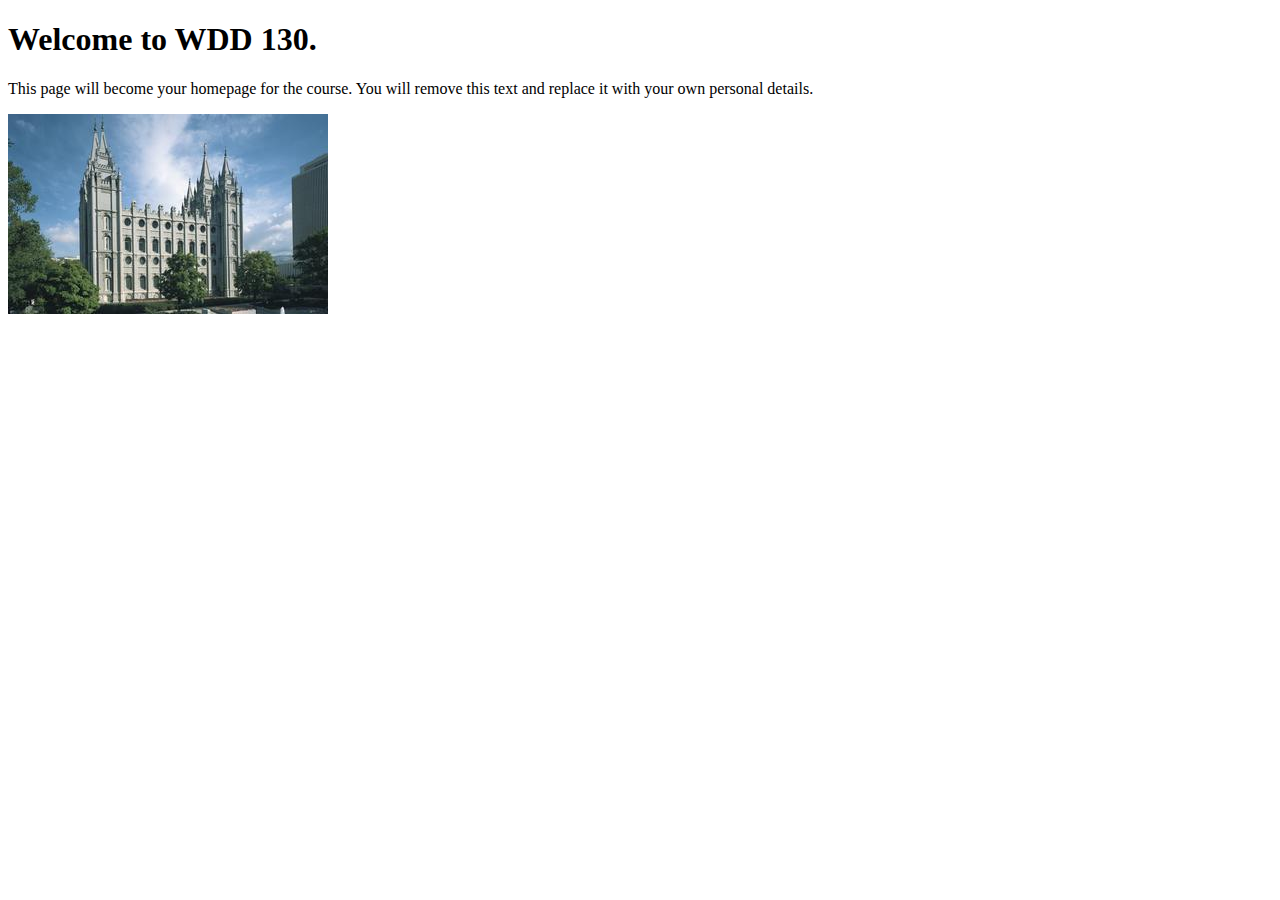
<file: index.html>
<!DOCTYPE html>
<html lang="en">
<head>
    <meta charset="UTF-8">
    <meta name="viewport" content="width=device-width, initial-scale=1.0">
    <title>WDD 130 | Personal Homepage</title>
</head>
<body>
    <h1>Welcome to WDD 130.</h1>
    <p>This page will become your homepage for the course. You will remove this text and replace it with your own personal details.</p>

    <img src="images/salt-lake-temple.jpg" alt="The Salt Lake Temple.">
</body>
</html>
</file>
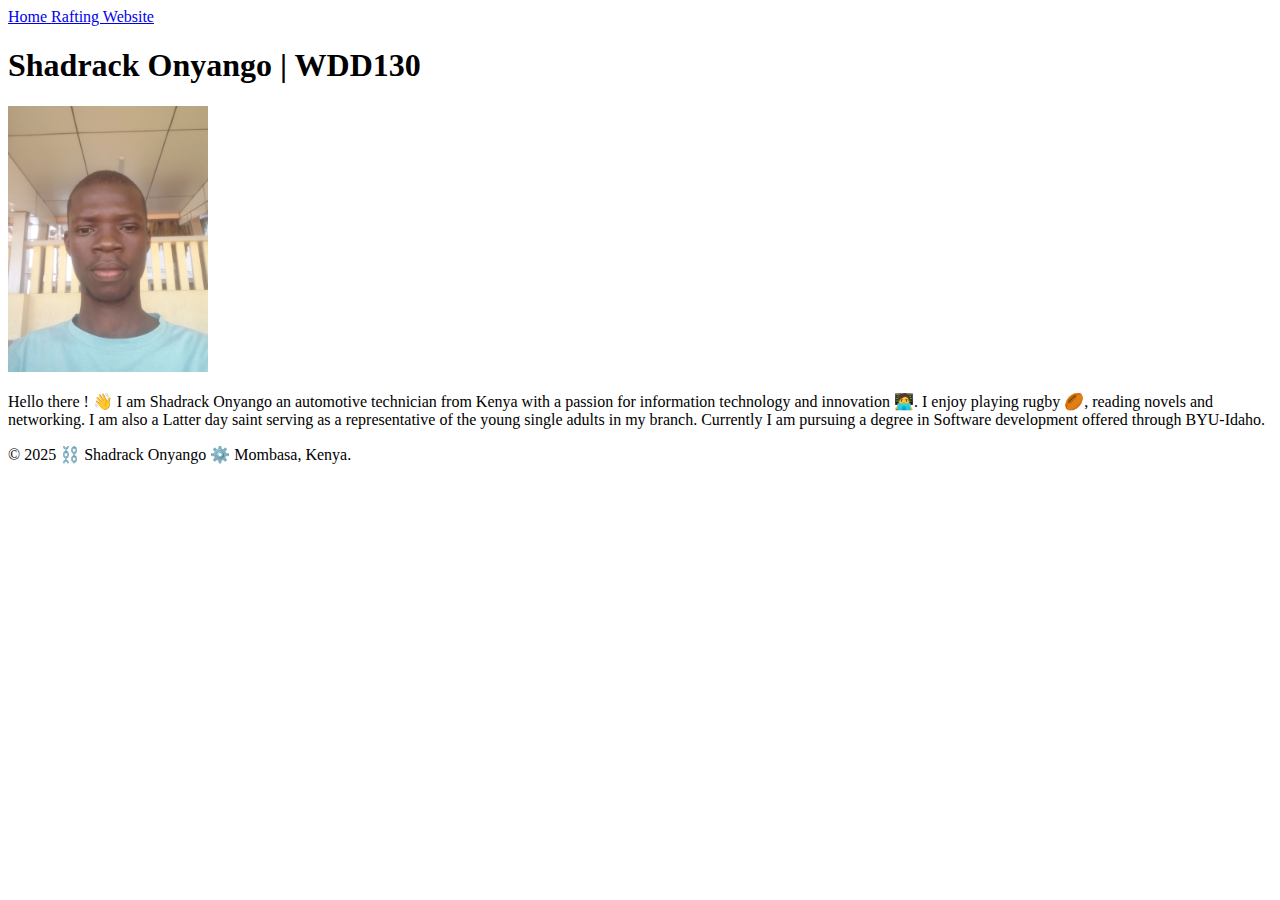
<file: week01/index.html>
<!DOCTYPE html>
<html lang="en-US">

<head>
    <meta charset="UTF-8">
    <meta name="viewport" content="width=device-width, initial-scale=1.0">
    <title> Shadrack Wamalwa Onyango | WDD 130</title>
</head>

<body>

    <header>
        <nav>
            <a href="#"> Home </a>
            <a href="wwr/"> Rafting Website </a>
        </nav>
    </header>

    <main>
        <h1> Shadrack Onyango | WDD130 </h1>
        <img src="images/profile.jpg" alt="A profile picture of me." width="200">
        <p>Hello there ! 👋 I am Shadrack Onyango an automotive technician from Kenya with a passion for information technology and innovation 🧑‍💻. I enjoy playing rugby 🏉, reading novels and networking. I am also a Latter day saint serving as a representative
            of the young single adults in my branch. Currently I am pursuing a degree in Software development offered through BYU-Idaho.
        </p>
    </main>

    <footer>
        <p> © 2025 ⛓️ Shadrack Onyango ⚙️ Mombasa, Kenya.</p>
    </footer>

</body>

</html>
</file>
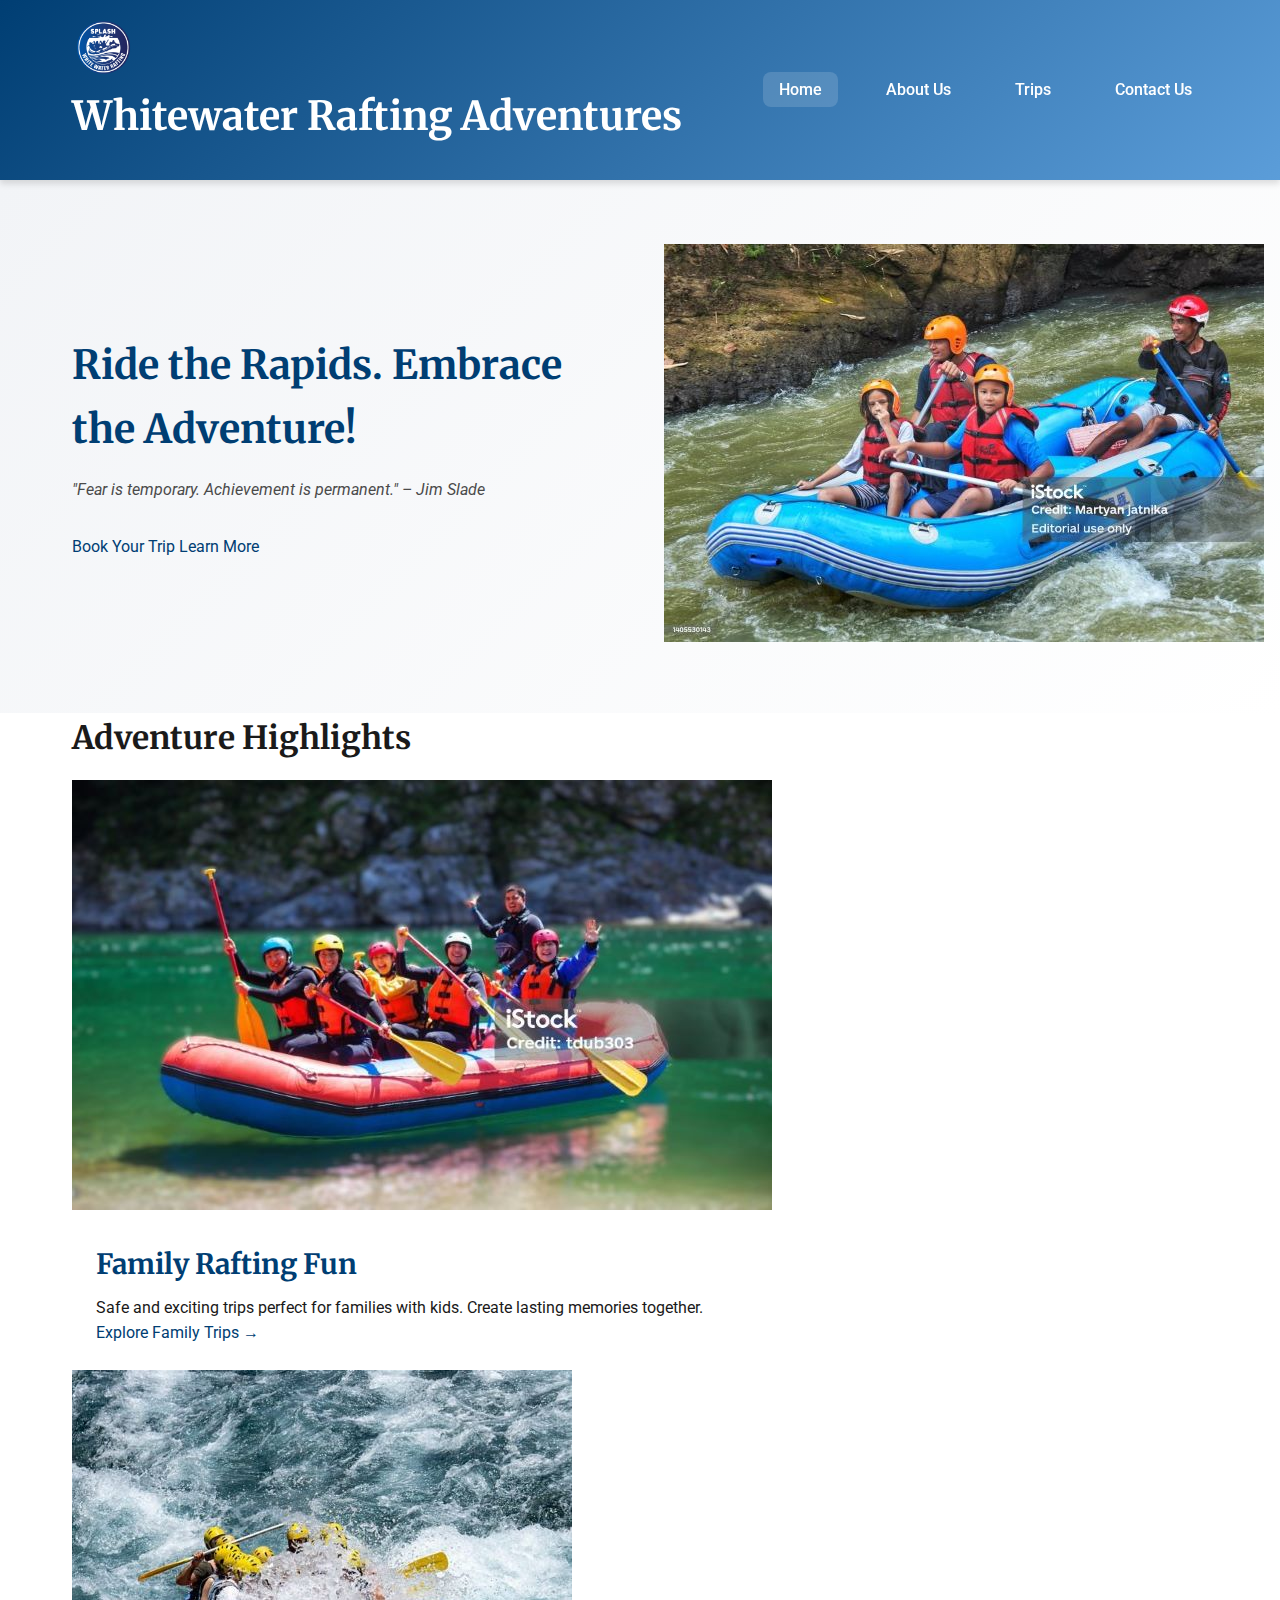
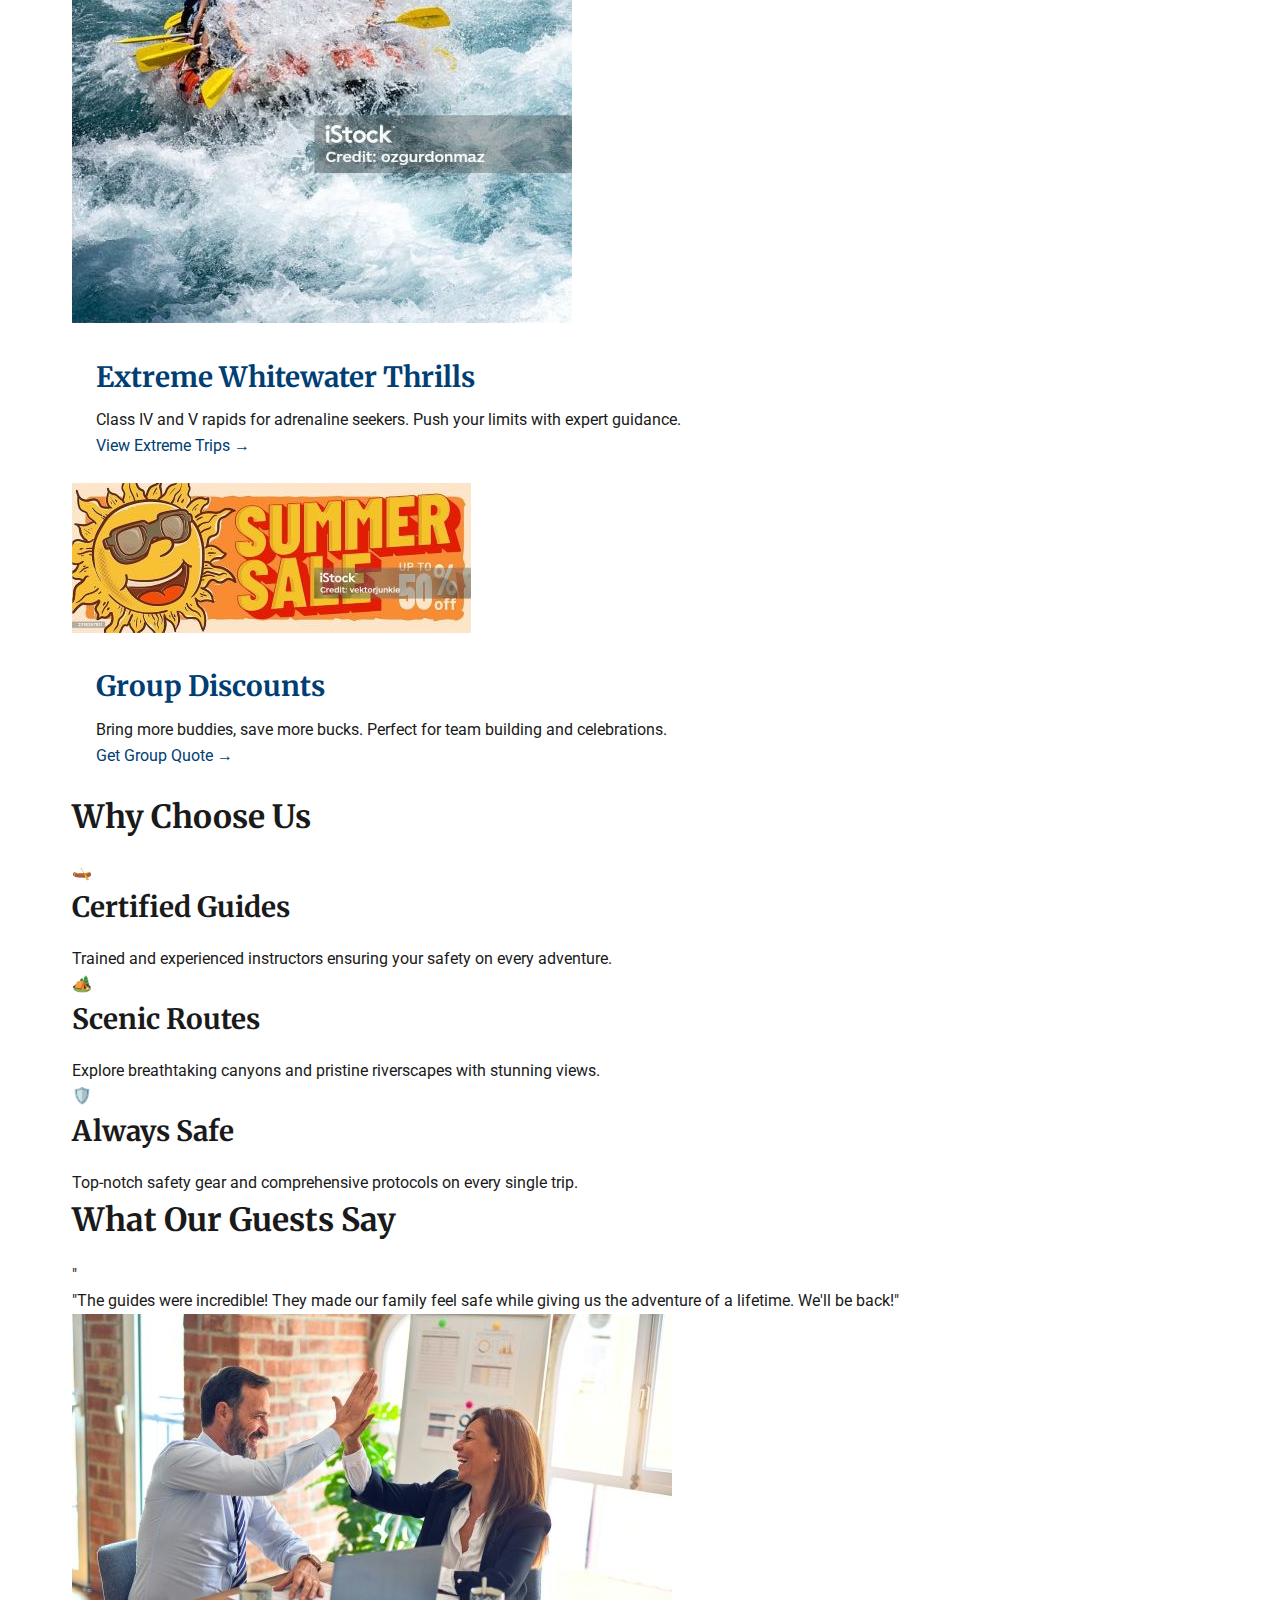
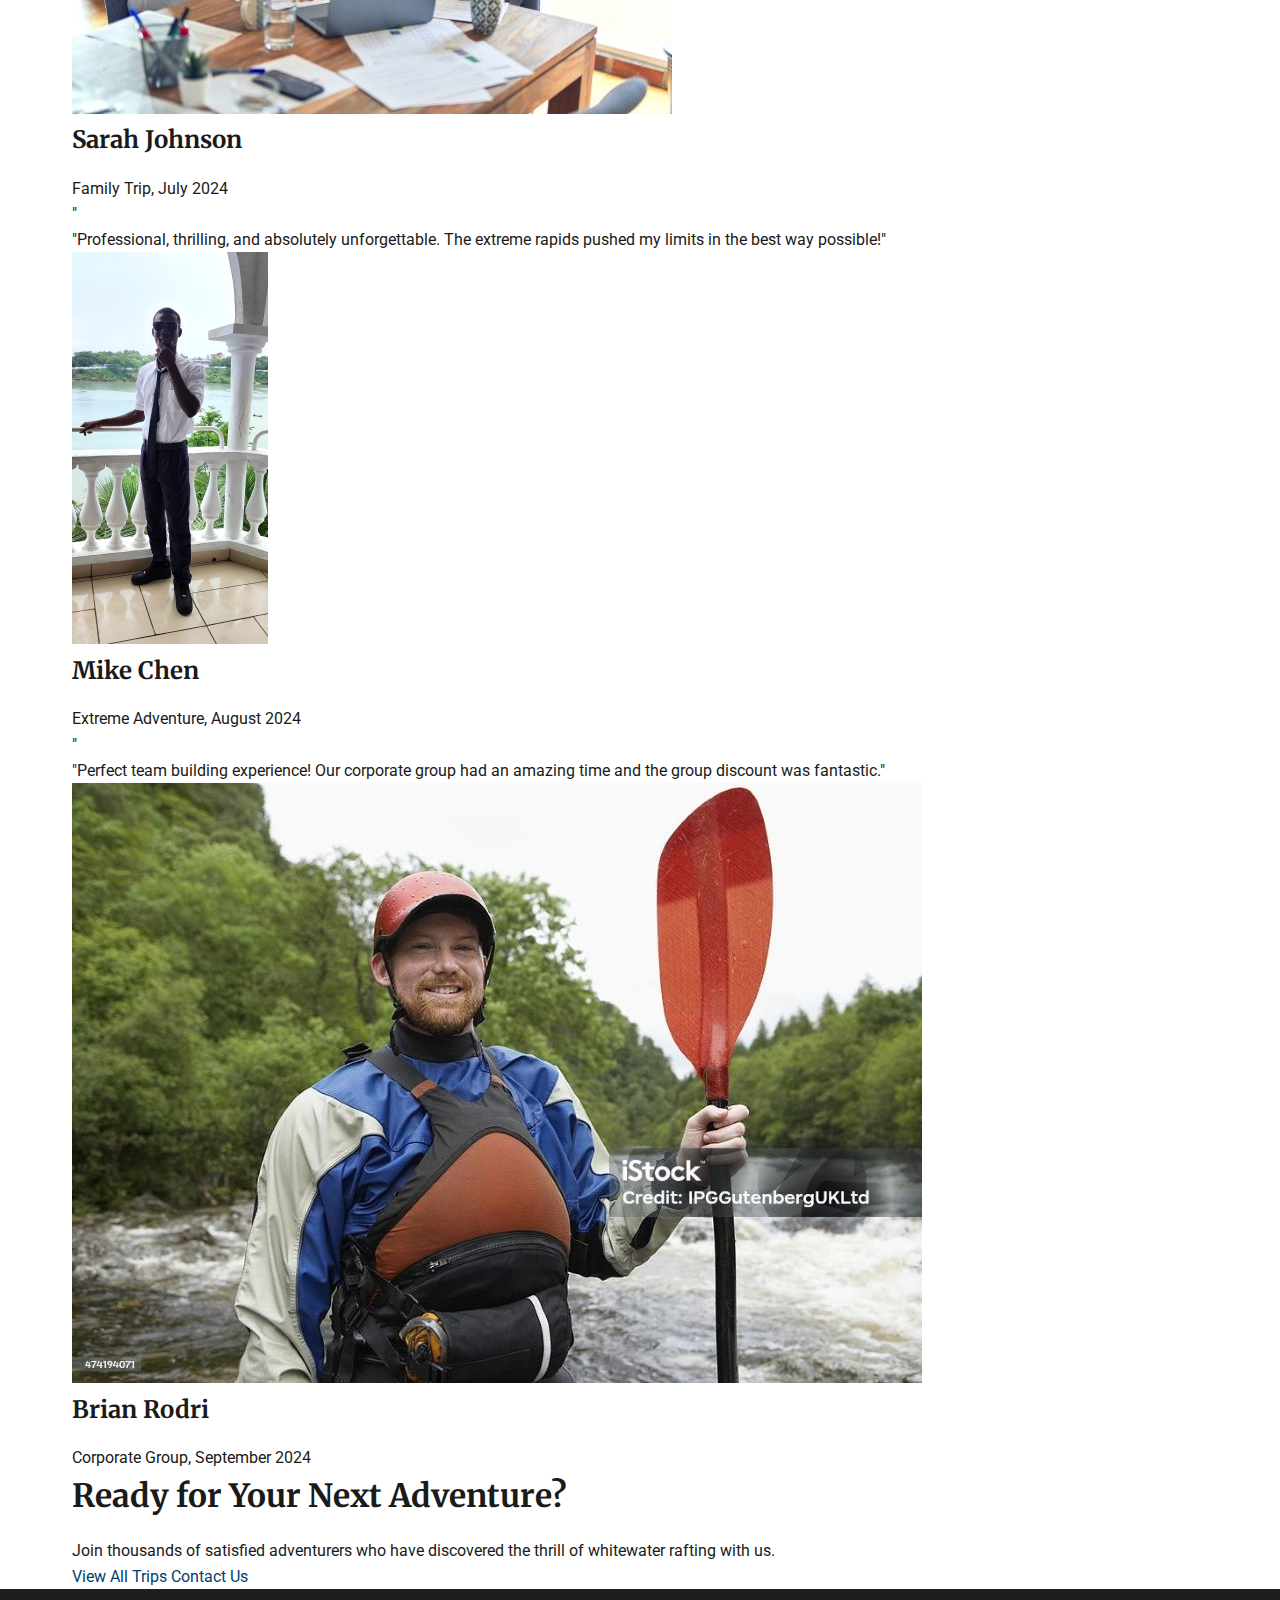
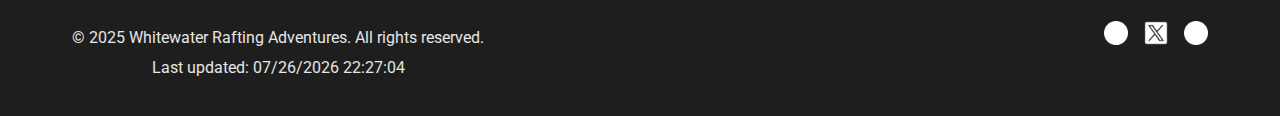
<file: wwr/index.html>
<!DOCTYPE html>
<html lang="en-US">
<head>
  <meta charset="utf-8">
  <meta name="viewport" content="width=device-width, initial-scale=1.0">
  <meta name="description" content="Thrilling whitewater rafting adventures, expert guides, and unforgettable journeys. Book yours today!">
  <meta name="author" content="Shadrack Onyango">
  <title>Home | Whitewater Rafting Adventures </title>

  <!-- Google Fonts -->
  <link rel="preconnect" href="https://fonts.googleapis.com">
  <link rel="preconnect" href="https://fonts.gstatic.com" crossorigin>
  <link href="https://fonts.googleapis.com/css2?family=Merriweather:wght@700&family=Roboto:wght@400;700&display=swap" rel="stylesheet">

  <link rel="stylesheet" href="styles/rafting.css">
</head>
<body>
  <!-- Header & Navigation -->
  <header class="header">
    <div class="container">
      <div class="nav-wrapper">
        <div class="logo-section">
          <img src="images/logo.png" alt="Whitewater Rafting Adventures Logo" class="logo">
          <h1>Whitewater Rafting Adventures</h1>
        </div>
        <nav class="main-nav">
          <ul class="nav-list">
            <li><a href="index.html" class="nav-link active">Home</a></li>
            <li><a href="about.html" class="nav-link">About Us</a></li>
            <li><a href="trips.html" class="nav-link">Trips</a></li>
            <li><a href="contact.html" class="nav-link">Contact Us</a></li>
          </ul>
        </nav>
      </div>
    </div>
  </header>

  <!-- Hero Section with Enhanced Layout -->
  <section class="hero-section">
    <div class="container">
      <div class="hero-grid">
        <div class="hero-content">
          <h2 class="hero-title">Ride the Rapids. Embrace the Adventure!</h2>
          <p class="hero-quote">"Fear is temporary. Achievement is permanent." – Jim Slade</p>
          <div class="hero-actions">
            <a href="trips.html" class="btn-cta">Book Your Trip</a>
            <a href="about.html" class="btn-secondary">Learn More</a>
          </div>
        </div>
        <div class="hero-visual">
          <img src="images/hero.jpg" alt="White water rafting adventure" class="hero-image">
        </div>
      </div>
    </div>
  </section>

  <!-- Adventure Highlights with Card Layout -->
  <section class="adventures-section">
    <div class="container">
      <h2 class="section-title">Adventure Highlights</h2>
      <div class="adventures-grid">
        <div class="adventure-card">
          <div class="card-image">
            <img src="images/family-rafting.jpg" alt="Family rafting fun" loading="lazy">
          </div>
          <div class="card-content">
            <h3>Family Rafting Fun</h3>
            <p>Safe and exciting trips perfect for families with kids. Create lasting memories together.</p>
            <a href="trips.html" class="card-link">Explore Family Trips →</a>
          </div>
        </div>

        <div class="adventure-card">
          <div class="card-image">
            <img src="images/whitewater-thrill.jpg" alt="Extreme whitewater" loading="lazy">
          </div>
          <div class="card-content">
            <h3>Extreme Whitewater Thrills</h3>
            <p>Class IV and V rapids for adrenaline seekers. Push your limits with expert guidance.</p>
            <a href="trips.html" class="card-link">View Extreme Trips →</a>
          </div>
        </div>

        <div class="adventure-card">
          <div class="card-image">
            <img src="images/group-discount.jpg" alt="Group rafting discount" loading="lazy">
          </div>
          <div class="card-content">
            <h3>Group Discounts</h3>
            <p>Bring more buddies, save more bucks. Perfect for team building and celebrations.</p>
            <a href="contact.html" class="card-link">Get Group Quote →</a>
          </div>
        </div>
      </div>
    </div>
  </section>

  <!-- Why Choose Us with Icon Grid -->
  <section class="features-section">
    <div class="container">
      <h2 class="section-title">Why Choose Us</h2>
      <div class="features-grid">
        <div class="feature-item">
          <div class="feature-icon">🛶</div>
          <h3>Certified Guides</h3>
          <p>Trained and experienced instructors ensuring your safety on every adventure.</p>
        </div>
        <div class="feature-item">
          <div class="feature-icon">🏕️</div>
          <h3>Scenic Routes</h3>
          <p>Explore breathtaking canyons and pristine riverscapes with stunning views.</p>
        </div>
        <div class="feature-item">
          <div class="feature-icon">🛡️</div>
          <h3>Always Safe</h3>
          <p>Top-notch safety gear and comprehensive protocols on every single trip.</p>
        </div>
      </div>
    </div>
  </section>

  <!-- Testimonials with Enhanced Cards -->
  <section class="testimonials-section">
    <div class="container">
      <h2 class="section-title">What Our Guests Say</h2>
      <div class="testimonials-grid">
        <div class="testimonial-card">
          <div class="quote-icon">"</div>
          <p class="testimonial-text">"The guides were incredible! They made our family feel safe while giving us the adventure of a lifetime. We'll be back!"</p>
          <div class="testimonial-author">
            <img src="images/happy-customer.jpg" alt="Sarah Johnson" class="author-image">
            <div class="author-info">
              <h4>Sarah Johnson</h4>
              <p>Family Trip, July 2024</p>
            </div>
          </div>
        </div>

        <div class="testimonial-card">
          <div class="quote-icon">"</div>
          <p class="testimonial-text">"Professional, thrilling, and absolutely unforgettable. The extreme rapids pushed my limits in the best way possible!"</p>
          <div class="testimonial-author">
            <img src="images/profile.jpg" alt="Mike Chen" class="author-image">
            <div class="author-info">
              <h4>Mike Chen</h4>
              <p>Extreme Adventure, August 2024</p>
            </div>
          </div>
        </div>

        <div class="testimonial-card">
          <div class="quote-icon">"</div>
          <p class="testimonial-text">"Perfect team building experience! Our corporate group had an amazing time and the group discount was fantastic."</p>
          <div class="testimonial-author">
            <img src="images/employee1.jpg" alt="Lisa Rodriguez" class="author-image">
            <div class="author-info">
              <h4>Brian Rodri</h4>
              <p>Corporate Group, September 2024</p>
            </div>
          </div>
        </div>
      </div>
    </div>
  </section>

  <!-- Call to Action Section -->
  <section class="cta-section">
    <div class="container">
      <div class="cta-content">
        <h2>Ready for Your Next Adventure?</h2>
        <p>Join thousands of satisfied adventurers who have discovered the thrill of whitewater rafting with us.</p>
        <div class="cta-buttons">
          <a href="trips.html" class="btn-primary">View All Trips</a>
          <a href="contact.html" class="btn-outline">Contact Us</a>
        </div>
      </div>
    </div>
  </section>

  <!-- Footer -->
  <footer class="footer">
    <div class="container">
      <div class="footer-content">
        <div class="footer-info">
          <p>&copy; 2025 Whitewater Rafting Adventures. All rights reserved.</p>
          <p>Last updated: <span id="last-updated"></span></p>
        </div>
        <div class="social-links">
          <a href="https://facebook.com" target="_blank" aria-label="Facebook">
            <img src="images/facebook.png" alt="Facebook">
          </a>
          <a href="https://twitter.com" target="_blank" aria-label="Twitter">
            <img src="images/twitter.png" alt="Twitter">
          </a>
          <a href="https://instagram.com" target="_blank" aria-label="Instagram">
            <img src="images/instagram.png" alt="Instagram">
          </a>
        </div>
      </div>
    </div>
  </footer>

  <script>
    // Update last modified date
    document.getElementById('last-updated').textContent = document.lastModified;
  </script>
</body>
</html>
</file>
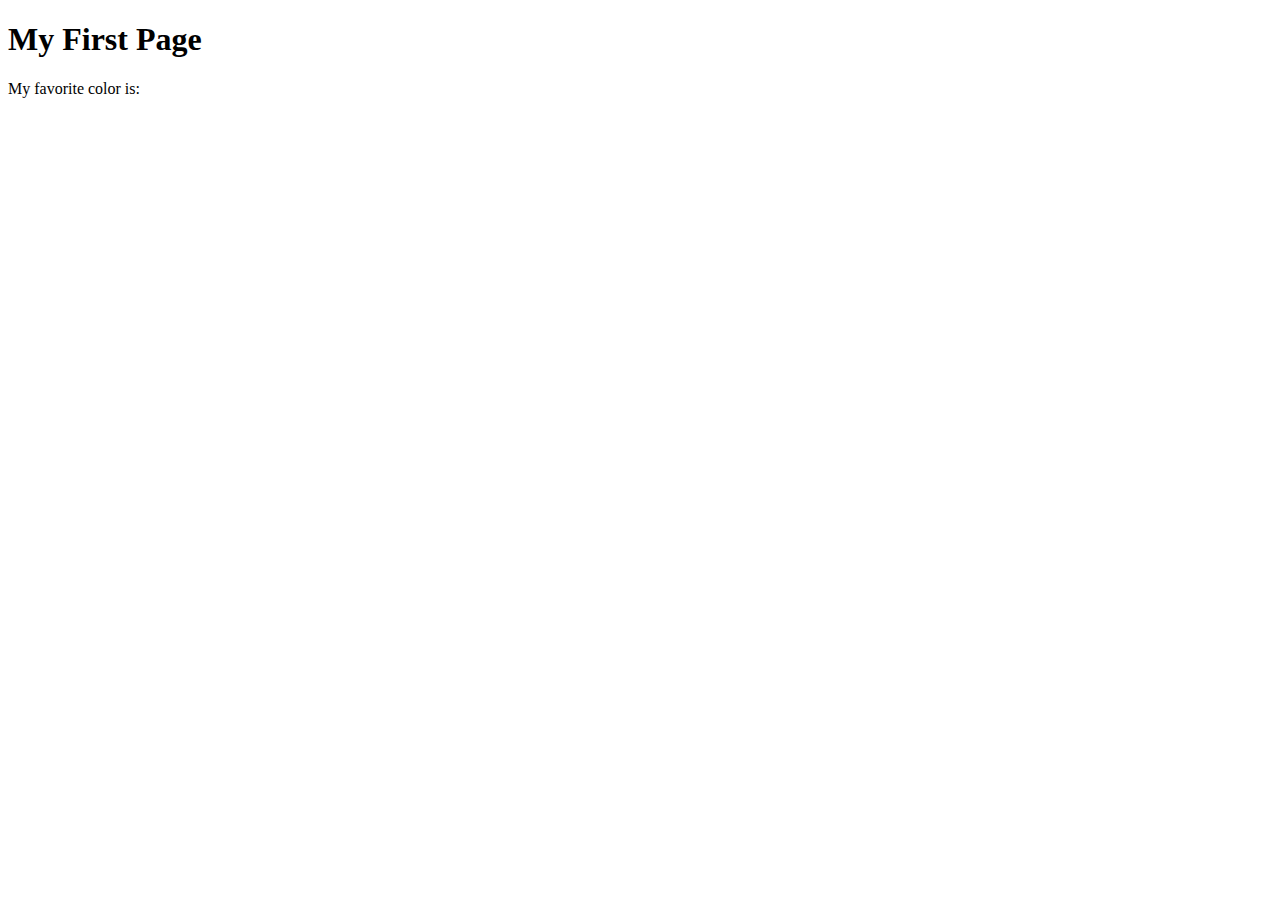
<file: week01/first-page.html>
<!DOCTYPE html>
<html lang="en">
<head>
    <meta charset="UTF-8">
    <meta name="viewport" content="width=device-width, initial-scale=1.0">
    <title>My First Page</title>
</head>
<body>
    <h1>My First Page</h1>
    <p>My favorite color is: </p>
</body>
</html>
</file>
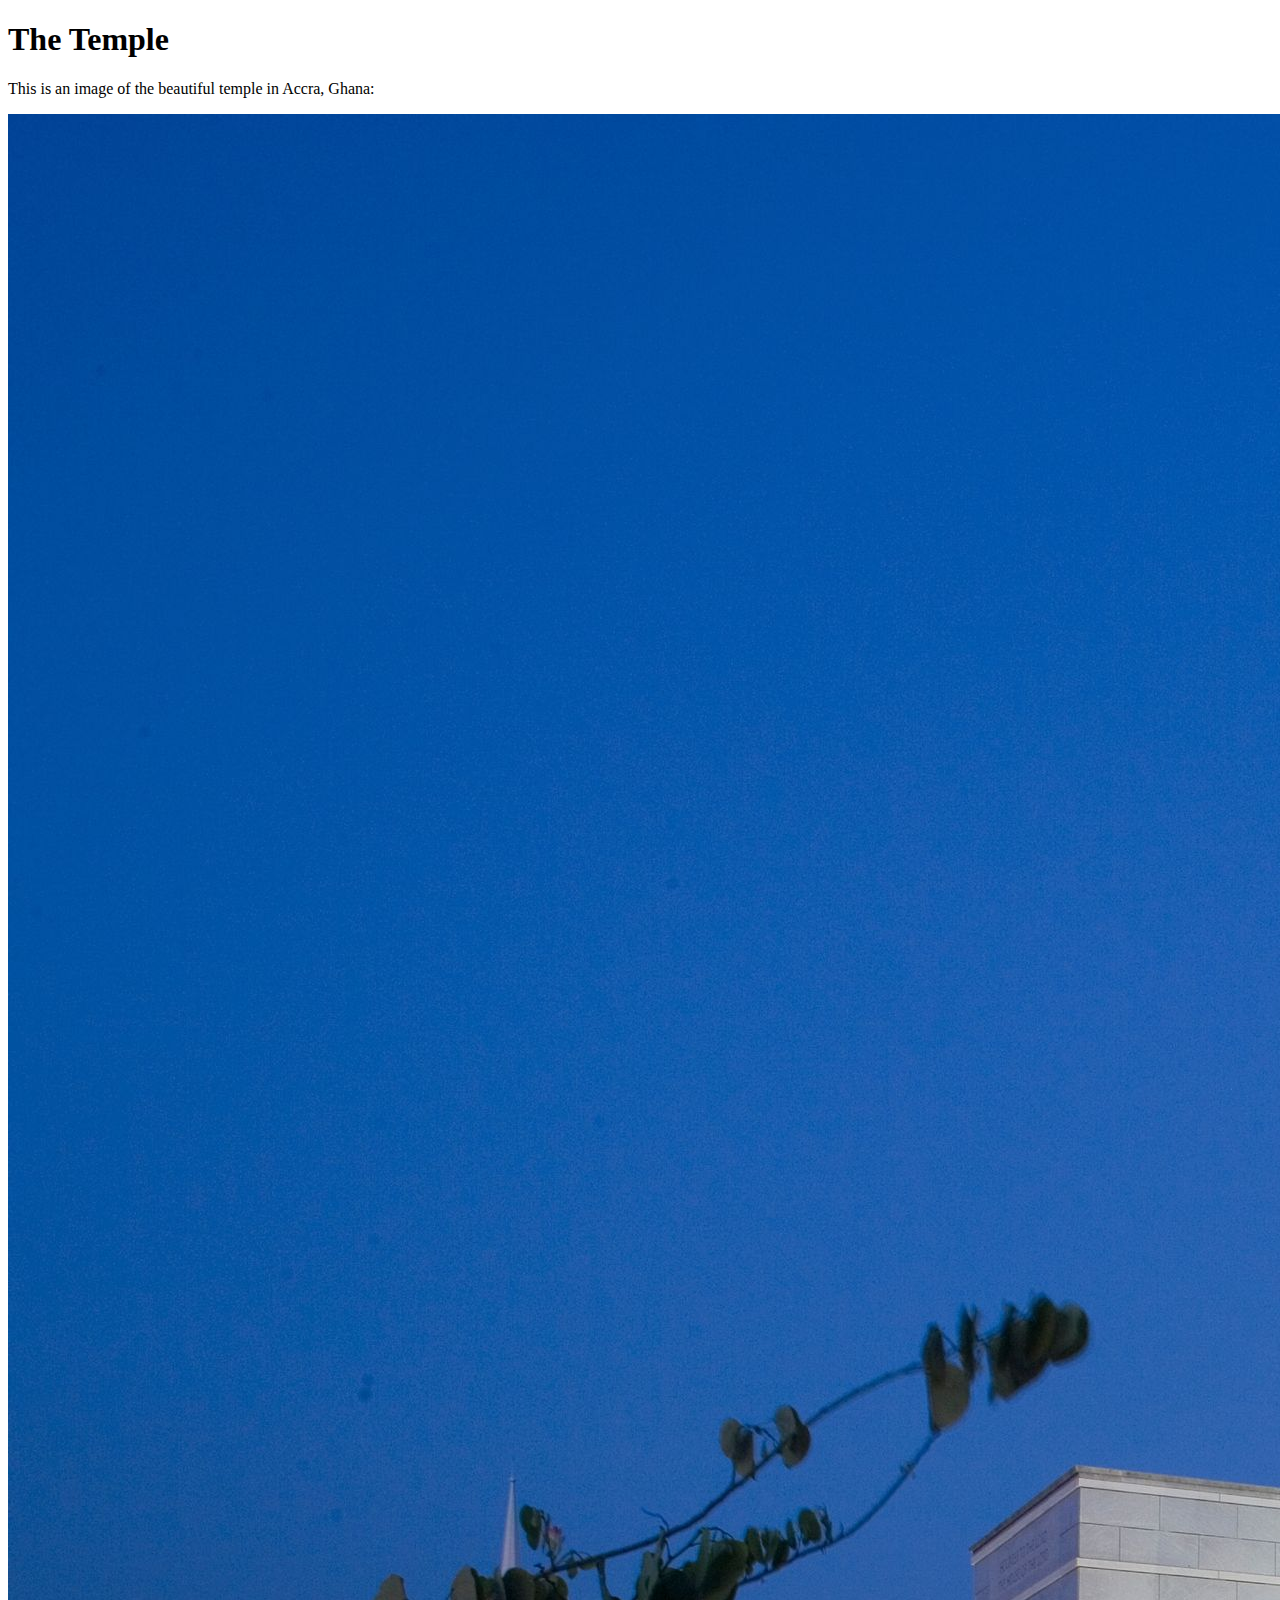
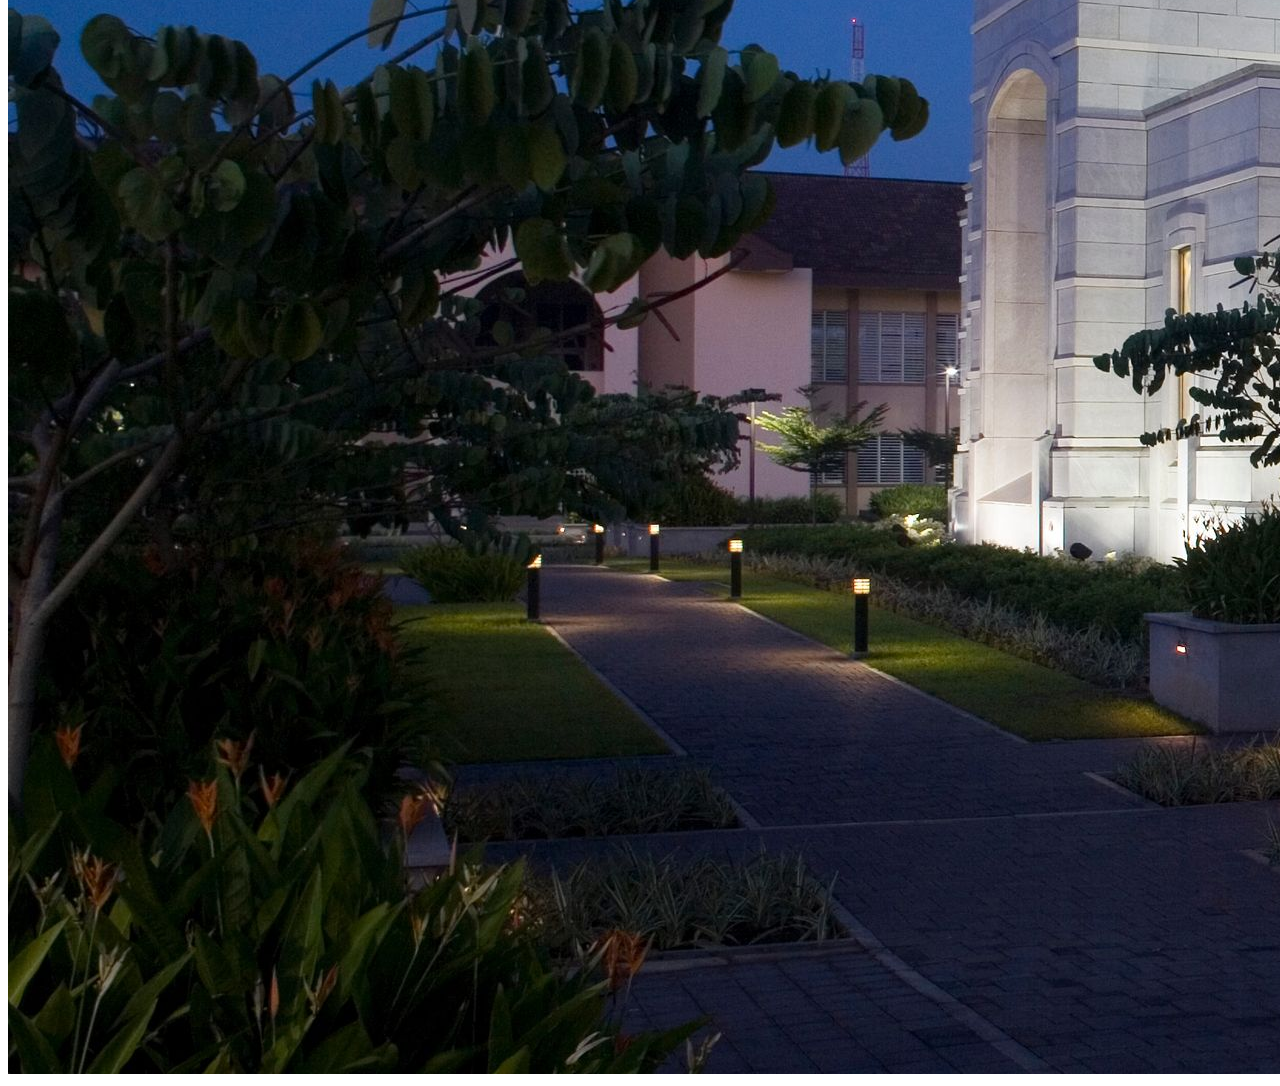
<file: week01/images.html>
<!DOCTYPE html>
<html lang="en">
<head>
    <meta charset="UTF-8">
    <meta name="viewport" content="width=device-width, initial-scale=1.0">
    <title>Temple Image</title>
</head>
<body>
    <h1>The Temple</h1>
    <p>This is an image of the beautiful temple in Accra, Ghana:</p>
    <img src="images/temple-large.jpeg" alt="The Accra Ghana Temple">
    
</body>
</html>
</file>
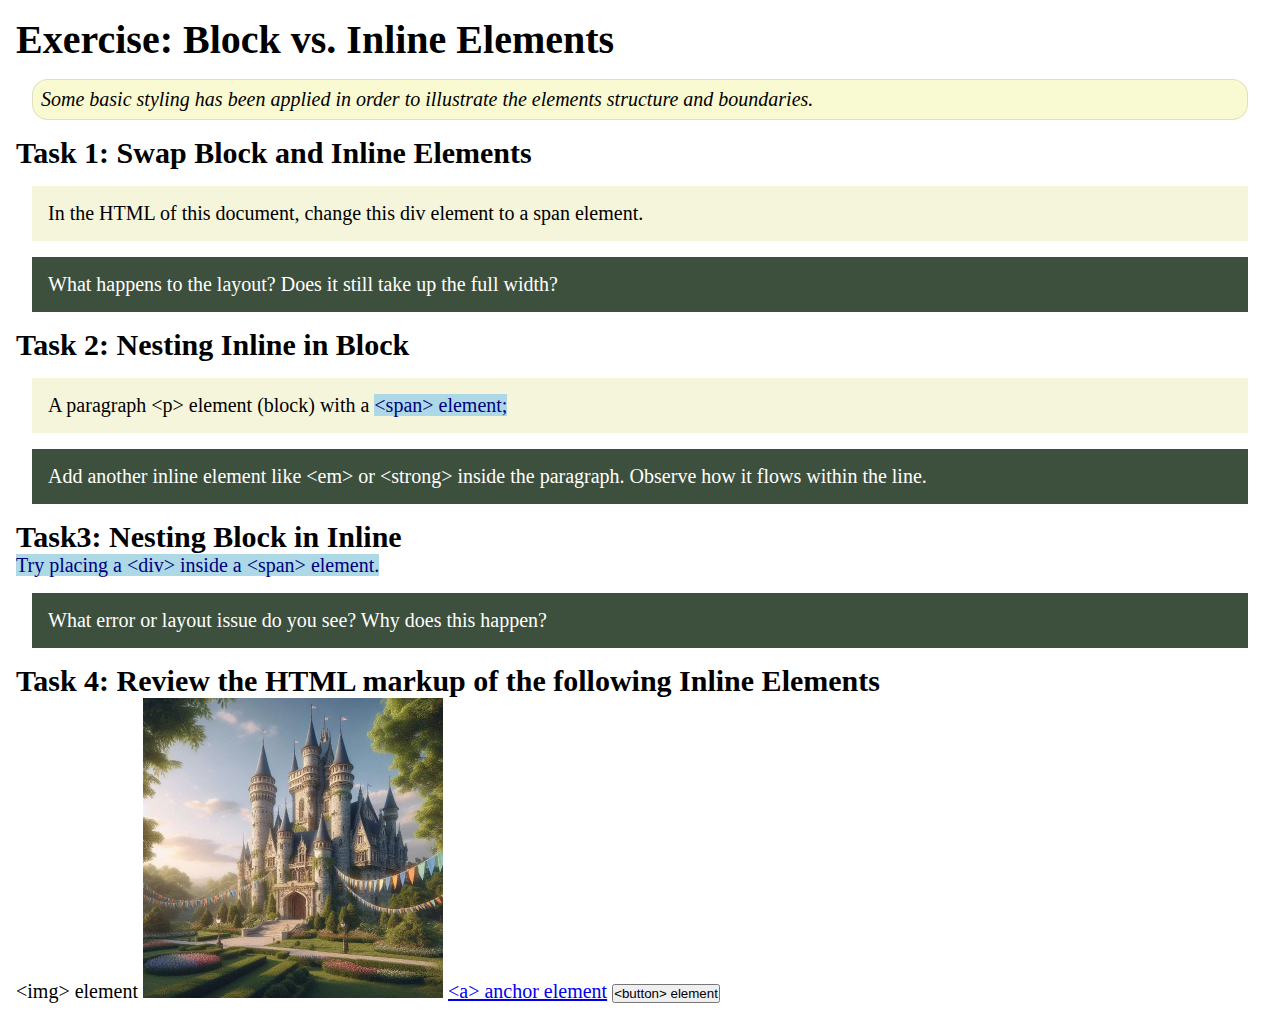
<file: week02/block-vs-inline.html>
<!DOCTYPE html>
<html lang="en">

<head>
    <meta charset="UTF-8">
    <meta name="viewport" content="width=device-width, initial-scale=1.0">
    <title>Exercise: Block vs. Inline Elements</title>
    <link rel="stylesheet" href="styles/block-vs-inline.css">
</head>

<body>
    <main>
        <h1>Exercise: Block vs. Inline Elements</h1>
        <p class="note">Some basic styling has been applied in order to illustrate the elements structure and
            boundaries.</p>

        <h2>Task 1: Swap Block and Inline Elements</h2>
        <div>In the HTML of this document, change this div element to a span element.</div>

        <p class="question">What happens to the layout? Does it still take up the full width?</p>

        <h2>Task 2: Nesting Inline in Block</h2>
        <p>A paragraph &lt;p&gt; element (block) with a <span>&lt;span&gt; element;</span></p>
        <p class="question">Add another inline element like &lt;em&gt; or &lt;strong&gt; inside the paragraph. Observe
            how it flows within the line.</p>

        <h2>Task3: Nesting Block in Inline</h2>
        <span>Try placing a &lt;div&gt; inside a &lt;span&gt; element.</span>
            <p class="question">What error or layout issue do you see? Why does this happen?</p>


            <h2>Task 4: Review the HTML markup of the following Inline Elements</h2>
        &lt;img&gt; element
        <img src="images/castle.webp" alt="placeholder image (images are inline)" width="300" height="300">
        <a href="https://churchofjesuschrist.org">&lt;a&gt; anchor element</a>
        <button type="button">&lt;button&gt; element</button>
    </main>
</body>

</html>
</file>
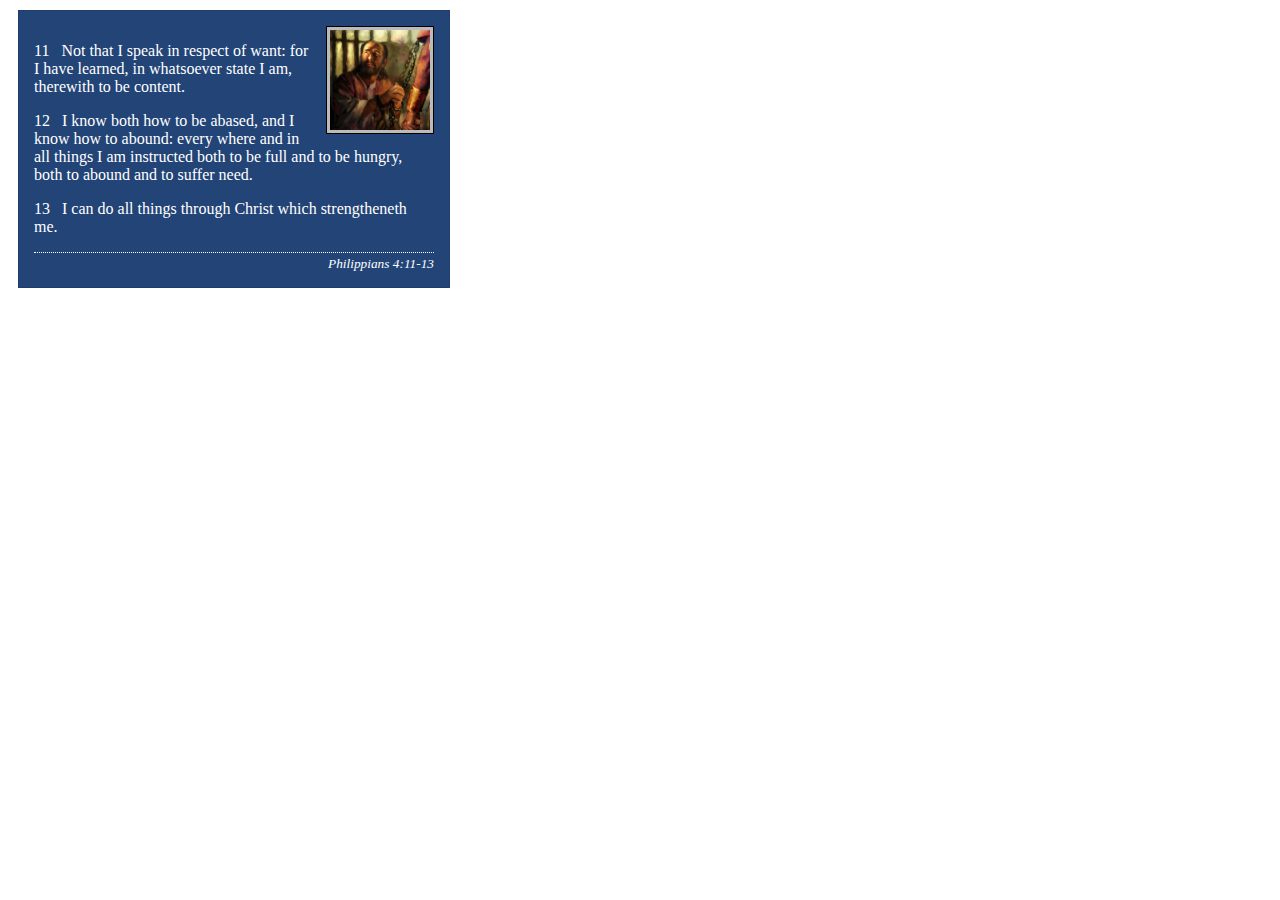
<file: week02/box-model-solution.html>
<!DOCTYPE html>
<html lang="en">
<head>
    <meta charset="UTF-8">
    <meta name="viewport" content="width=device-width, initial-scale=1.0">
    <title>Box Model Activity</title>
    <link rel="stylesheet" href="styles/box-model-solution.css">
</head>
<body>
    <main>
        <div class="callout">
            <img src="images/apostle-paul-imprisoned.webp" alt="Paul the Apostle - Imprisoned in Rome" width="200" height="200">
            <blockquote>
                <p>11 &nbsp; Not that I speak in respect of want: for I have learned, in whatsoever state I am, therewith to be content.</p>
                <p>12 &nbsp; I know both how to be abased, and I know how to abound: every where and in all things I am instructed both to be full and to be hungry, both to abound and to suffer need.</p>
                <p>13 &nbsp; I can do all things through Christ which strengtheneth me.</p>
            </blockquote>
            <cite>Philippians 4:11-13</cite>
        </div>
    </main>
</body>
</html>
</file>
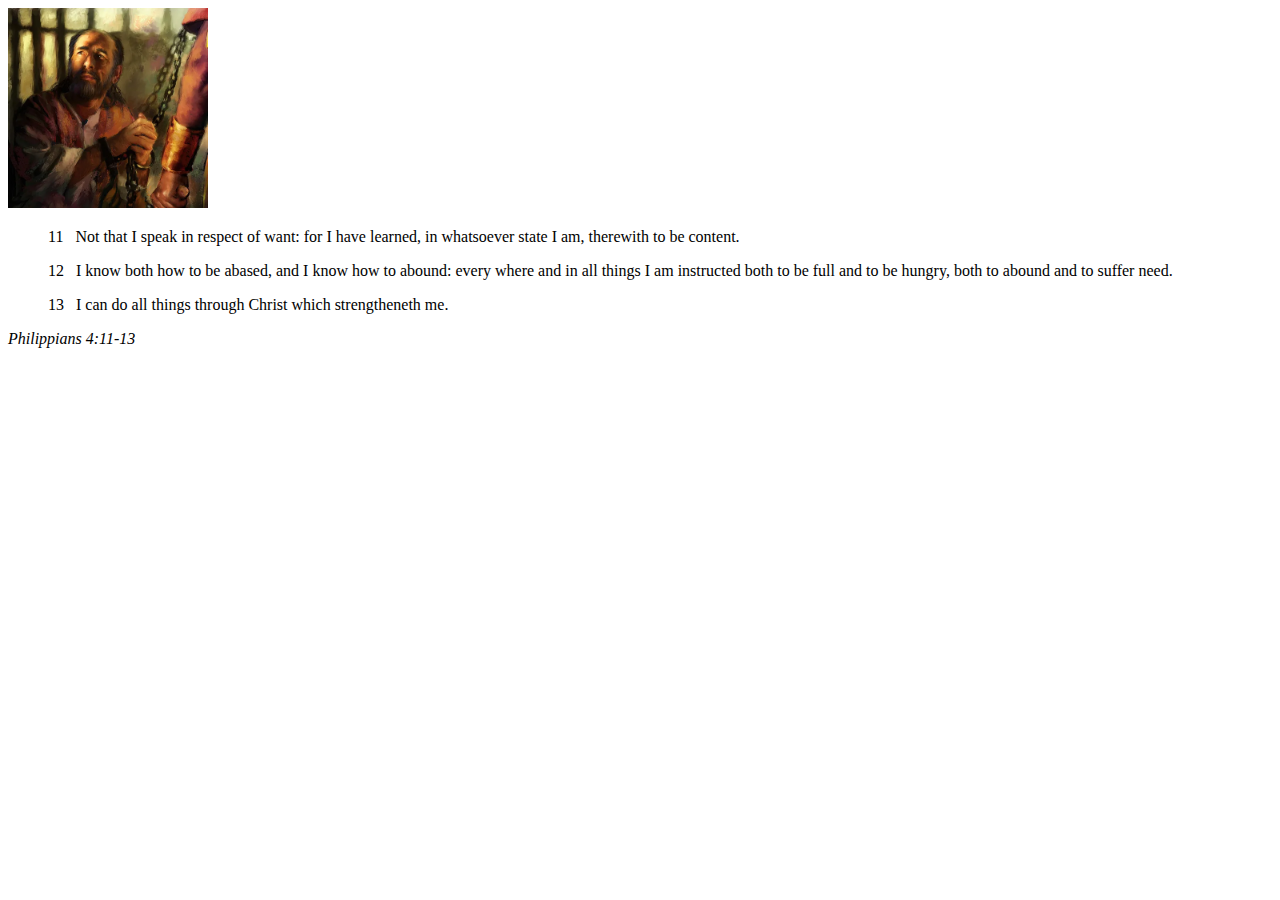
<file: week02/box-model.html>
<!DOCTYPE html>
<html lang="en">
<head>
    <meta charset="UTF-8">
    <meta name="viewport" content="width=device-width, initial-scale=1.0">
    <title>Box Model Activity</title>
</head>
<body>
    <main>
        <div class="callout">
            <img src="images/apostle-paul-imprisoned.webp" alt="Paul the Apostle - Imprisoned in Rome" width="200" height="200">
            <blockquote>
                <p>11 &nbsp; Not that I speak in respect of want: for I have learned, in whatsoever state I am, therewith to be content.</p>
                <p>12 &nbsp; I know both how to be abased, and I know how to abound: every where and in all things I am instructed both to be full and to be hungry, both to abound and to suffer need.</p>
                <p>13 &nbsp; I can do all things through Christ which strengtheneth me.</p>
            </blockquote>
            <cite>Philippians 4:11-13</cite>
        </div>
    </main>
</body>
</html>
</file>
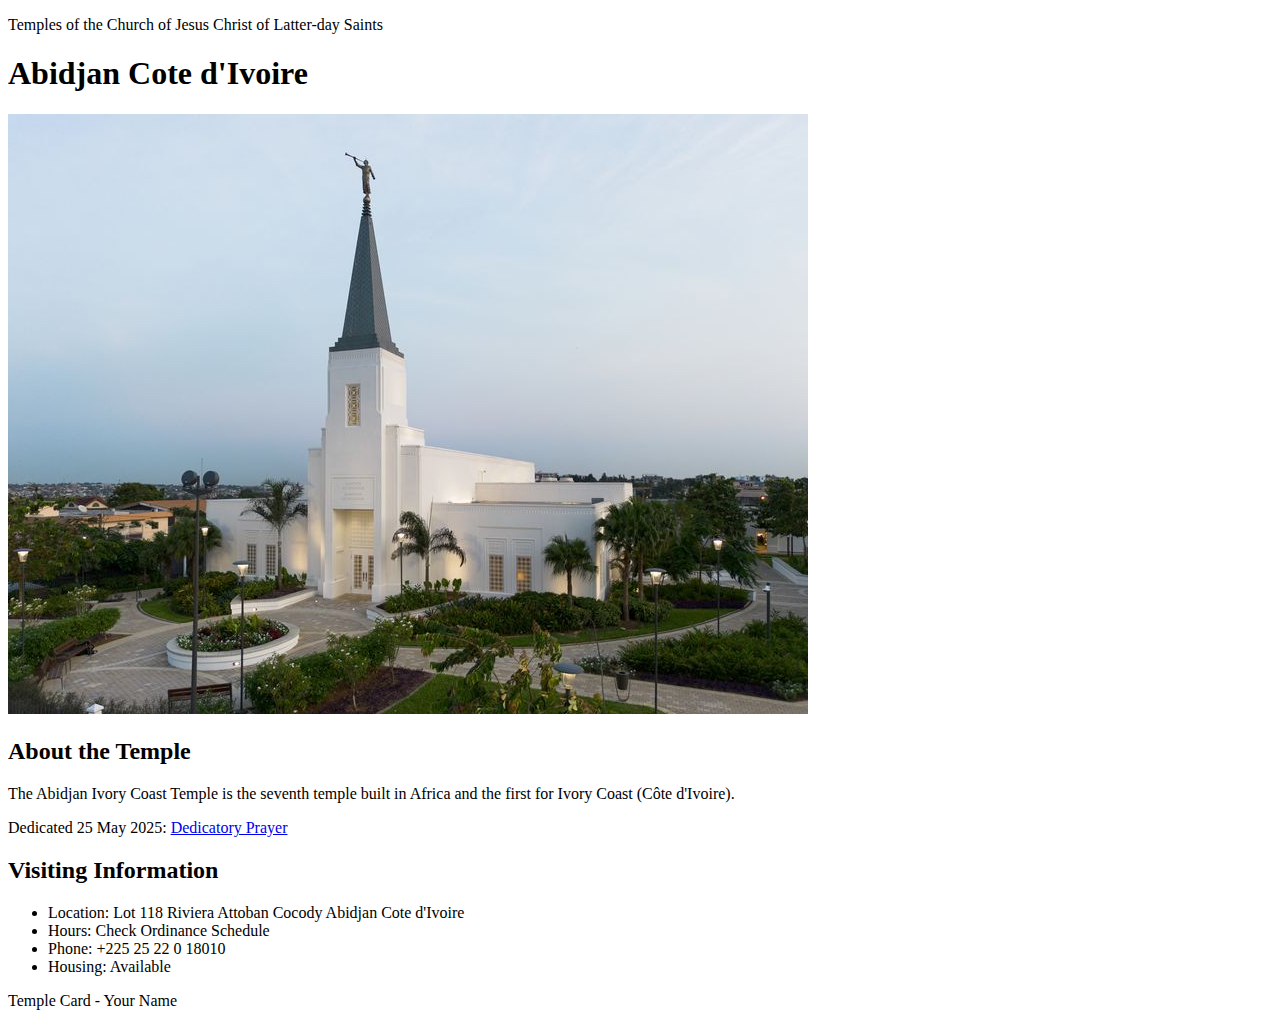
<file: week02/temple.html>
<!DOCTYPE html>
<html lang="en">

<head>
    <meta charset="UTF-8">
    <meta name="viewport" content="width=device-width, initial-scale=1.0">
    <title>Temple Card - Abidjan Cote d'Ivoire</title>
</head>

<body>
    <header>
        <p>Temples of the Church of Jesus Christ of Latter-day Saints</p>
    </header>
    <main>
        <h1>Abidjan Cote d'Ivoire</h1>
        <picture>
            <img src="images/abidjan-ivory-coast.jpeg" alt="Abidjan Cote d'Ivoire Temple">
        </picture>
        <section>
            <h2>About the Temple</h2>
            <p>The Abidjan Ivory Coast Temple is the seventh temple built in Africa and the first for Ivory Coast (Côte
                d'Ivoire).</p>
            <p>Dedicated 25 May 2025: <a
                    href="https://www.churchofjesuschrist.org/temples/dedicatory-prayer/abidjan-ivory-coast-temple/2025-05-25?lang=eng"
                    target="_blank" rel="noopener noreferrer">Dedicatory Prayer</a></p>
        </section>
        <section>
            <h2>Visiting Information</h2>
            <ul>
                <li>Location: Lot 118 Riviera Attoban Cocody Abidjan Cote d'Ivoire</li>
                <li>Hours: Check Ordinance Schedule</li>
                <li>Phone: +225 25 22 0 18010</li>
                <li>Housing: Available</li>
            </ul>
        </section>
    </main>
    <footer>
        <p>Temple Card - Your Name</p>
    </footer>
</body>

</html>
</file>
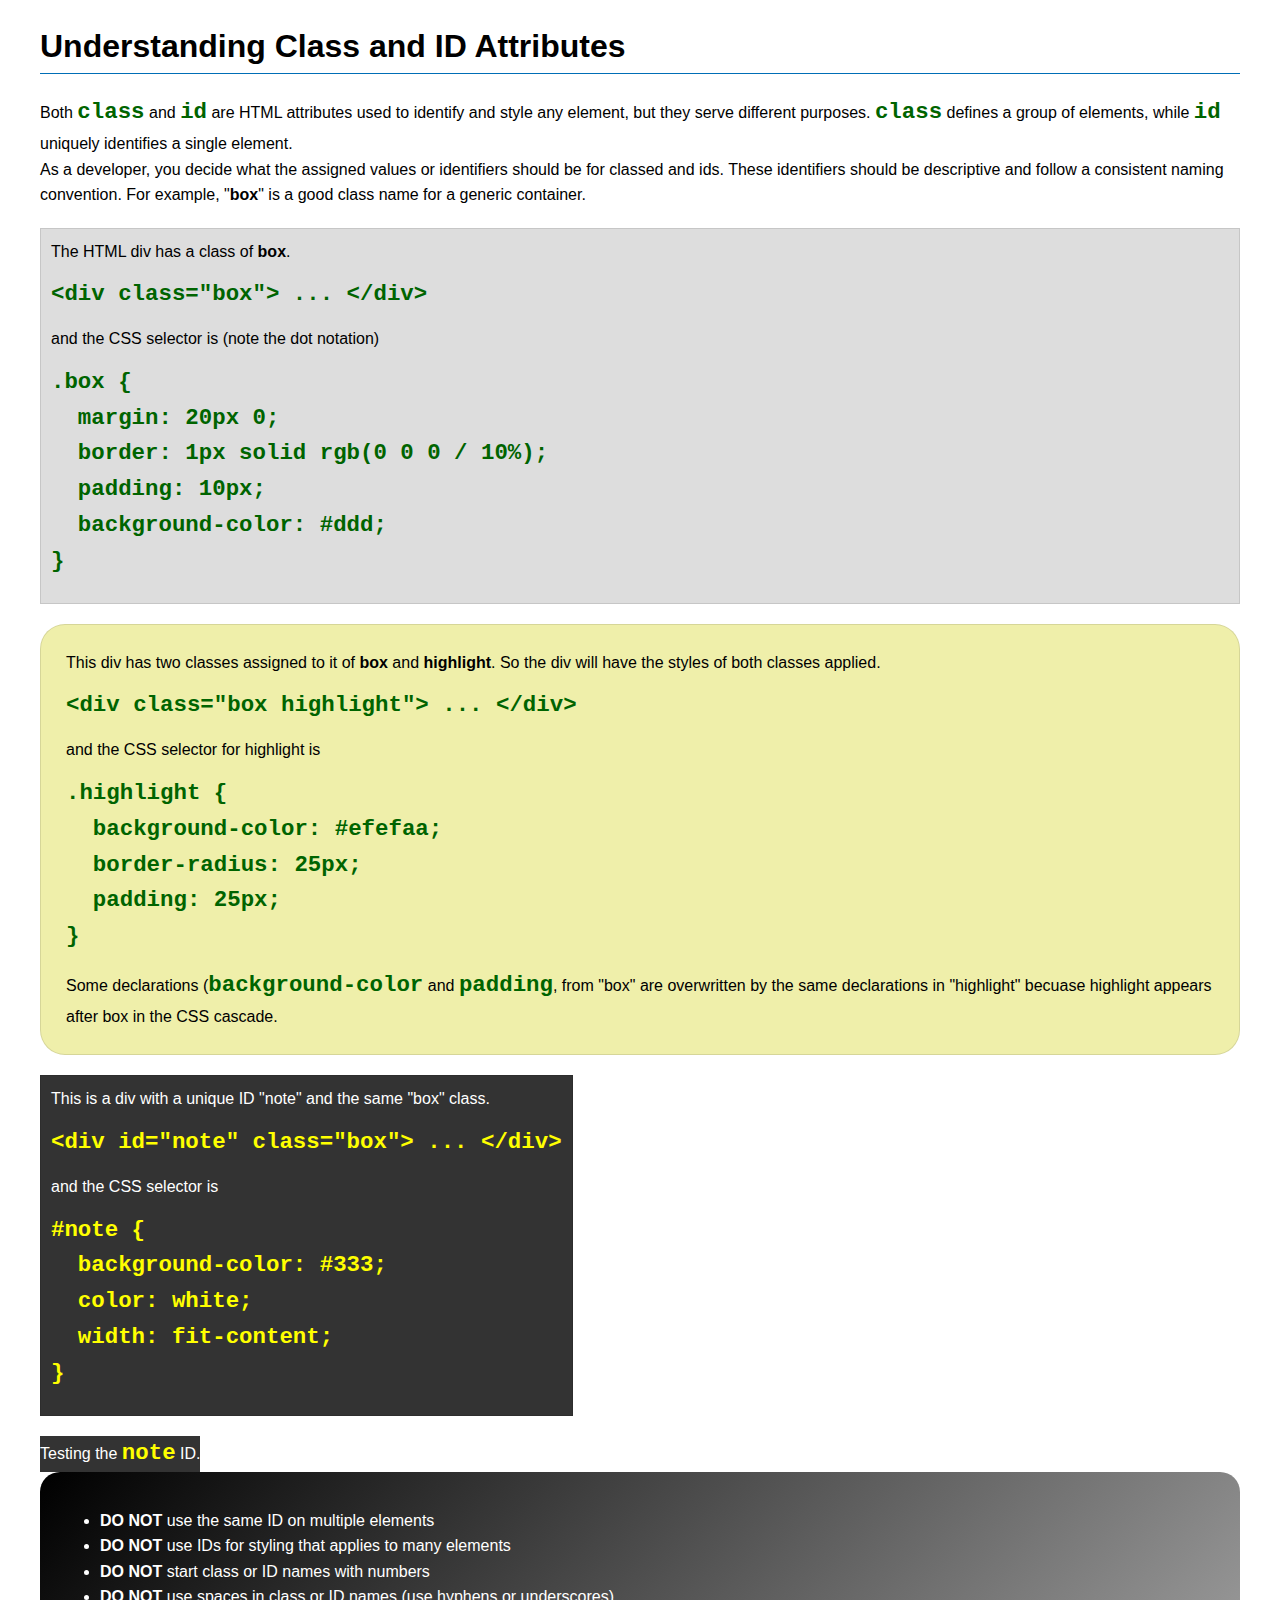
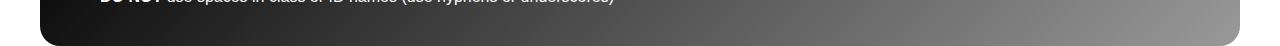
<file: week03/class-and-id.html>
<!DOCTYPE html>
<html lang="en">

<head>
    <meta charset="UTF-8">
    <meta name="viewport" content="width=device-width, initial-scale=1.0">
    <title>Class vs ID Attributes</title>
    <link rel="stylesheet" href="styles/class-and-id.css">
</head>

<body>
    <h1>Understanding Class and ID Attributes</h1>
    <p>Both <code>class</code> and <code>id</code> are HTML attributes used to identify and style any element, but they
        serve different purposes. <code>class</code> defines a group of elements, while <code>id</code> uniquely
        identifies a single element.</p>
    <p>As a developer, you decide what the assigned values or identifiers should be for classed and ids. These
        identifiers should be
        descriptive and follow a consistent naming convention. For example, "<strong>box</strong>" is a good class name
        for a generic container.</p>
    <div class="box">
        <p>The HTML div has a class of <strong>box</strong>.</p>
        <pre><code class="html">&lt;div class="box"&gt; ... &lt;/div&gt;</code></pre>
        and the CSS selector is (note the dot notation)
        <pre><code class="css">.box {
  margin: 20px 0;
  border: 1px solid rgb(0 0 0 / 10%);
  padding: 10px;
  background-color: #ddd; 
}</code></pre>
    </div>

    <div class="box highlight">
        <p>This div has two classes assigned to it of <strong>box</strong> and <strong>highlight</strong>. So the div
            will have the styles of both classes applied.</p>
        <pre><code class="html">&lt;div class="box highlight"&gt; ... &lt;/div&gt;</code></pre>
        and the CSS selector for highlight is
        <pre><code class="css">.highlight {
  background-color: #efefaa;
  border-radius: 25px;
  padding: 25px;
}</code></pre>
<p>Some declarations (<code>background-color</code> and <code>padding</code>, from "box" are overwritten by the same declarations in "highlight" becuase highlight appears after box in the CSS cascade.</p>
    </div>

    <div id="note" class="box">
        <p>This is a div with a unique ID "note" and the same "box" class.</p>
        <pre><code class="html">&lt;div id="note" class="box"&gt; ... &lt;/div&gt;</code></pre>
        and the CSS selector is
        <pre><code class="css">#note {
  background-color: #333;
  color: white;
  width: fit-content;
}</code></pre>
    </div>

    <div id="note">
        <p>Testing the <code>note</code> ID.</p>
    </div>

    <section id="best-practice">
        <ul>
            <li><strong>DO NOT</strong> use the same ID on multiple elements</li>
            <li><strong>DO NOT</strong> use IDs for styling that applies to many elements</li>
            <li><strong>DO NOT</strong> start class or ID names with numbers</li>
            <li><strong>DO NOT</strong> use spaces in class or ID names (use hyphens or underscores)</li>
        </ul>
    </section>




</body>

</html>
</file>
<file: wwr/styles/rafting.css>
/* =======================================================
   OPTIMIZED WHITEWATER RAFTING CSS (High Contrast Edition)
   ======================================================= */

/* ---------- ROOT & RESET ---------- */
:root {
  /* Refined color palette for better contrast */
  --primary-blue: #003E73;          /* Darker for stronger readability */
  --secondary-blue: #5B9DD9;        /* Softer complementary blue */
  --accent-orange: #E67800;         /* Slightly deeper orange */
  --accent-red: #8C0000;            /* Darker red for hover contrast */
  --text-dark: #1A1A1A;             /* Higher contrast text color */
  --text-light: #4A4A4A;            /* Medium contrast for subtext */
  --white: #FFFFFF;
  --bg-light: #F2F4F7;              /* Light gray with enough contrast */
  --radius: 8px;
  --shadow: 0 4px 6px rgba(0,0,0,0.12);
  --transition: all 0.3s ease;
}

* { margin: 0; padding: 0; box-sizing: border-box; }
body {
  font-family: 'Roboto', Arial, sans-serif;
  color: var(--text-dark);
  background: var(--white);
  line-height: 1.6;
}
h1,h2,h3,h4,h5,h6 {
  font-family: 'Merriweather', serif;
  font-weight: 700;
  margin-bottom: 1rem;
}
h1{font-size:2.5rem;}h2{font-size:2rem;}h3{font-size:1.75rem;}h4{font-size:1.5rem;}
a { color: var(--primary-blue); text-decoration: none; transition: var(--transition); }
a:hover { color: var(--accent-orange); }
.container { max-width: 1200px; margin: auto; padding: 0 2rem; }
.section { padding: 4rem 0; }

/* ---------- HEADER & NAV ---------- */
.header {
  background: linear-gradient(135deg, var(--primary-blue), var(--secondary-blue));
  color: var(--white);
  padding: 1rem 0;
  position: sticky; top: 0; z-index: 1000;
  box-shadow: var(--shadow);
}
.nav-wrapper { display: flex; justify-content: space-between; align-items: center; flex-wrap: wrap; }
.logo { width: 60px; height: auto; }
.main-nav ul { display: flex; list-style: none; gap: 2rem; }
.nav-link {
  color: var(--white); font-weight: 500; padding: .5rem 1rem;
  border-radius: var(--radius); transition: var(--transition);
}
.nav-link:hover, .nav-link.active { background-color: rgba(255,255,255,0.15); }

/* ---------- HERO ---------- */
.hero-section {
  background: linear-gradient(135deg, var(--bg-light), var(--white));
  padding: 4rem 0;
}
.hero-grid {
  display: grid; grid-template-columns: repeat(auto-fit,minmax(300px,1fr)); gap: 3rem; align-items: center;
}
.hero-title { font-size: 2.5rem; color: var(--primary-blue); margin-bottom: 1rem; }
.hero-quote { font-style: italic; color: var(--text-light); margin-bottom: 2rem; }

/* ---------- BUTTONS ---------- */
.btn {
  display: inline-block; padding: .75rem 1.5rem; border-radius: var(--radius);
  font-weight: 600; cursor: pointer; transition: var(--transition);
  text-align: center; border: 2px solid transparent;
}
.btn.primary { background: var(--accent-orange); color: var(--white); }
.btn.primary:hover { background: var(--accent-red); }
.btn.secondary { border-color: var(--primary-blue); color: var(--primary-blue); }
.btn.secondary:hover { background: var(--primary-blue); color: var(--white); }

/* ---------- CARDS & GRIDS ---------- */
.grid { display: grid; gap: 2rem; grid-template-columns: repeat(auto-fit,minmax(300px,1fr)); margin: 2rem 0; }
.card {
  background: var(--white); border-radius: var(--radius); overflow: hidden;
  box-shadow: var(--shadow); transition: var(--transition);
}
.card:hover { transform: translateY(-5px); }
.card img { width: 100%; height: 200px; object-fit: cover; }
.card-content { padding: 1.5rem; }
.card-content h3 { color: var(--primary-blue); margin-bottom: .5rem; }

/* ---------- FORMS ---------- */
.contact-form { background: var(--bg-light); padding: 4rem 0; }
form { max-width: 600px; margin: auto; }
label { display: block; font-weight: 600; color: var(--primary-blue); margin-bottom: .5rem; }
input,select,textarea {
  width: 100%; padding: .75rem; margin-bottom: 1.5rem;
  border: 1px solid #bbb; border-radius: var(--radius); font-size: 1rem;
}
input:focus, select:focus, textarea:focus {
  outline: 2px solid var(--primary-blue);
}
textarea { resize: vertical; min-height: 120px; }
button[type=submit] {
  background: var(--accent-orange); color: var(--white);
  padding: .75rem 2rem; border: none; border-radius: var(--radius);
  font-weight: 600; cursor: pointer; transition: var(--transition);
}
button[type=submit]:hover { background: var(--accent-red); transform: translateY(-2px); }

/* ---------- FOOTER ---------- */
.footer {
  background: #1E1E1E; color: var(--white);
  padding: 2rem 0; text-align: center;
}
.footer-content { display: flex; justify-content: space-between; flex-wrap: wrap; gap: 1rem; }
.footer p { margin: .25rem 0; color: #E6E6E6; } /* Improved readability */
.social-links { display: flex; gap: 1rem; }
.social-links img { width: 24px; height: 24px; filter: brightness(0) invert(1); transition: var(--transition); }
.social-links a:hover img { transform: scale(1.2); filter: brightness(1.4) invert(0); }

/* ---------- RESPONSIVE ---------- */
@media (max-width:768px) {
  .nav-wrapper, .footer-content { flex-direction: column; text-align: center; }
  .hero-title { font-size: 2rem; }
}
@media (max-width:480px) {
  h1{font-size:2rem;}h2{font-size:1.75rem;}h3{font-size:1.5rem;}
  .section{padding:2rem 0;}
}

/* ---------- UTILITIES ---------- */
.text-center{text-align:center;}
.hidden{display:none;}
.visible{display:block;}
</file>
<file: week02/styles/block-vs-inline.css>
* {
    margin: 0;
    padding: 0;
}

body {
    font-size: 20px;
    margin: 1rem;
}

p,
div {
    background-color: beige;
    margin: 1rem;
    padding: 1rem;
}

span {
    color: navy;
    background-color: lightblue;
}

code {
    margin: 0;
    padding: 0;
    color: green;
    font-size: 1.2rem;
}

.note {
    font-style: italic;
    background-color: lightgoldenrodyellow;
    border-radius: 1rem;
    border: 1px solid rgb(0 0 0 / 10%);
    margin: 1rem;
    padding: .5rem;
}

.question {
    background-color: #3d503d;
    color: #fff;
}
</file>
<file: week02/styles/box-model-solution.css>
.callout {
    max-width: 400px;
    margin: 10px;
    border: 1px solid rgba(0, 0, 0, .1);
    padding: 15px;
    background-color: #247;
    color: #fff;
}

.callout img {
    float: right;
    margin: 0 0 10px 15px;
    border: 1px solid #000;
    padding: 3px;
    background-color: #bbb;
    width: 100px;
    height: auto;

}

blockquote {
    margin: 0;
}

cite {
    display: block;
    border-top: 1px dotted #fff;
    padding-top: 3px;
    text-align: right;
    font-size: smaller;
}
</file>
<file: week03/styles/class-and-id.css>
body {
    font-family: Arial, sans-serif;
    line-height: 1.6;
    margin: 0;
    padding: 0 40px;
}

h1 {
    border-bottom: 1px solid rgb(0 110 182);
    padding-bottom: 0;
}



p {
    margin: 0;
}

code {
    color: darkgreen;
    font-weight: 700;
    font-size: 1.4rem;
}

/* Class examples - can be reused */

.box {
    margin: 20px 0;
    border: 1px solid rgb(0 0 0 / 10%);
    padding: 10px;
    background-color: #ddd; /* this is shorthand for #dddddd */
}

.highlight {
    background-color: #efefaa;
    border-radius: 25px;
    padding: 25px;
}

/* ID examples - should be unique */

#note {
    background-color: #333;
    color: white;
    width: fit-content;
}

#note code {
    color: yellow;
}

#best-practice {
    background: linear-gradient(135deg, #000 0%, #999 100%);
    color: white;
    border-radius: 20px;
    padding: 20px
}
</file>
